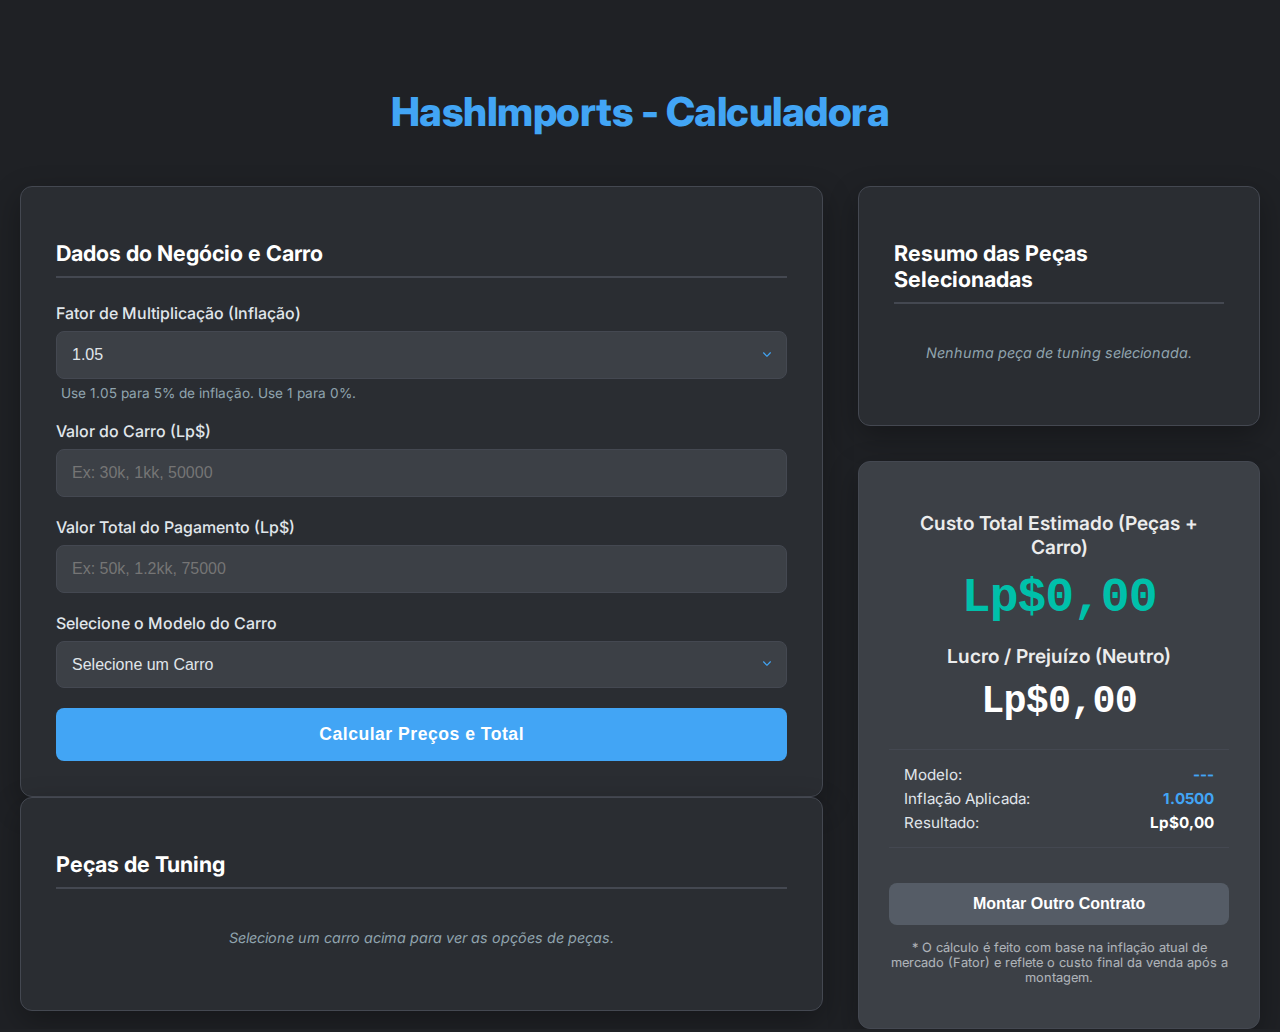
<file: index.html>
<!DOCTYPE html>
<html lang="pt-BR">
<head>
    <meta charset="UTF-8">
    <meta name="viewport" content="width=device-width, initial-scale=1.0">
    <title>HashImports - Calculadora</title>
    <link rel="stylesheet" href="style.css"> 
</head>
<body>
    <div id="countdownContainer" style="
    background-color: #3c4046; 
    color: #00c0aa; 
    padding: 10px; 
    border-radius: 8px; 
    margin-bottom: 20px; 
    text-align: center; 
    font-weight: bold;
    display: none; /* Inicia oculto e será mostrado pelo script */
">
    Sua chave expira em: <span id="countdownTimer" style="color: #42a5f5;">--:--:--</span>
</div>

    <div class="container-principal">
        <h1>HashImports - Calculadora</h1>

        <div class="main-content-wrapper">
            
            <div class="coluna-controles">
                <div class="card">
                    <h2>Dados do Negócio e Carro</h2>

                    <div class="input-group secao-controle">
                        <label for="currentInflation">Fator de Multiplicação (Inflação)</label>
                        <input type="number" id="currentInflation" value="1.05" step="0.0001" min="0">
                        <p class="info-fator">Use 1.05 para 5% de inflação. Use 1 para 0%.</p>
                    </div>

                    <div class="input-group secao-controle">
                        <label for="carValueInput">Valor do Carro (Lp$)</label>
                        <input type="text" id="carValueInput" placeholder="Ex: 30k, 1kk, 50000">
                    </div>
                    
                    <div class="input-group secao-controle">
                        <label for="contractValueInput">Valor Total do Pagamento (Lp$)</label>
                        <input type="text" id="contractValueInput" placeholder="Ex: 50k, 1.2kk, 75000">
                    </div>

                    <div class="input-group secao-controle">
                        <label for="carSelector">Selecione o Modelo do Carro</label>
                        <select id="carSelector">
                            </select>
                    </div>

                    <div class="secao-controle">
                        <button id="calculateBtn">Calcular Preços e Total</button>
                    </div>
                </div>

                <div class="card">
                    <h2>Peças de Tuning</h2>
                    <div id="dynamicPieceSelectors">
                        <p class="placeholder-text">Selecione um carro acima para ver as opções de peças.</p>
                        </div>
                </div>
            </div>

            <div class="coluna-resultado">
                <div class="card">
                    <h2>Resumo das Peças Selecionadas</h2>
                    <div id="selectedPiecesList">
                        <p class="placeholder-text-summary">Selecione as peças para visualizar o resumo.</p>
                    </div>
                </div>
                
                <div class="card secao-resultado">
                    <h3>Custo Total Estimado (Peças + Carro)</h3>
                    <span id="totalCost">Lp$0.00</span>
                    
                    <h3>Lucro / Prejuízo <span id="alertStatus"></span></h3>
                    <span id="finalCostDisplay" class="neutro">Lp$0.00</span>
                    
                    <div class="result-details">
                        <p>Modelo: <strong id="resultCarModel">---</strong></p>
                        <p>Inflação Aplicada: <strong id="resultInflationFactor">---</strong></p>
                        <p>Resultado: <strong id="resultFinalStatus">---</strong></p>
                    </div>
                    
                    <button id="resetContractBtn">Montar Outro Contrato</button>
                    
                    <p class="nota-final">
                        * O cálculo é feito com base na inflação atual de mercado (Fator)
                        e reflete o custo final da venda após a montagem.
                    </p>
                </div>
            </div>

        </div>
    </div>

    <script src="script.js"></script>
    <script>
document.addEventListener('DOMContentLoaded', () => {
    const countdownContainer = document.getElementById('countdownContainer');
    const countdownTimer = document.getElementById('countdownTimer');
    const expiresAtISO = sessionStorage.getItem('keyExpiresAt');
    const activeKey = sessionStorage.getItem('serialKeyActive');

    // ----------------------------------------------------------
    //  CONFIGURAÇÃO PARA LOGOUT AUTOMÁTICO
    // ----------------------------------------------------------
    const LOGIN_PAGE_URL = "login.html"; // Garanta que este é o nome correto
    const SESSION_KEY_LOCK = "serialKeyLock";
    
    // Função para fazer o logout e liberar a chave
    function forceLogout() {
        // Libera a chave do lock global no localStorage
        if (localStorage.getItem(SESSION_KEY_LOCK) === activeKey) {
             localStorage.removeItem(SESSION_KEY_LOCK);
        }
        // Limpa a sessão
        sessionStorage.removeItem('serialKeyActive');
        sessionStorage.removeItem('keyExpiresAt');
        
        alert("Sua chave de acesso expirou! Você será redirecionado para o login.");
        window.location.href = LOGIN_PAGE_URL;
    }

    // ----------------------------------------------------------
    // LÓGICA DO CONTADOR
    // ----------------------------------------------------------
    if (!expiresAtISO || !activeKey) {
        // Se não houver data de expiração ou chave ativa, redireciona para login (segurança)
        countdownContainer.style.display = 'none';
        // forceLogout(); // Pode ser agressivo demais. Apenas escondemos se não há dados.
        return; 
    }
    
    const expirationDate = new Date(expiresAtISO);
    countdownContainer.style.display = 'block';

    function updateCountdown() {
        const now = new Date();
        const diff = expirationDate.getTime() - now.getTime(); // Diferença em milissegundos

        if (diff <= 0) {
            clearInterval(timerInterval);
            countdownTimer.textContent = "EXPIRADO!";
            forceLogout(); // Chama o logout automático
            return;
        }

        const days = Math.floor(diff / (1000 * 60 * 60 * 24));
        const hours = Math.floor((diff % (1000 * 60 * 60 * 24)) / (1000 * 60 * 60));
        const minutes = Math.floor((diff % (1000 * 60 * 60)) / (1000 * 60));
        const seconds = Math.floor((diff % (1000 * 60)) / 1000);

        // Formata com zeros à esquerda
        const d = days > 0 ? `${days}d ` : '';
        const h = String(hours).padStart(2, '0');
        const m = String(minutes).padStart(2, '0');
        const s = String(seconds).padStart(2, '0');
        
        countdownTimer.textContent = `${d}${h}:${m}:${s}`;
    }

    // Atualiza o contador imediatamente e depois a cada segundo
    updateCountdown();
    const timerInterval = setInterval(updateCountdown, 1000);

    // Adiciona um listener para o evento beforeunload
    window.addEventListener('beforeunload', () => {
        clearInterval(timerInterval);
    });
});
</script>
</body>
</html>
</file>
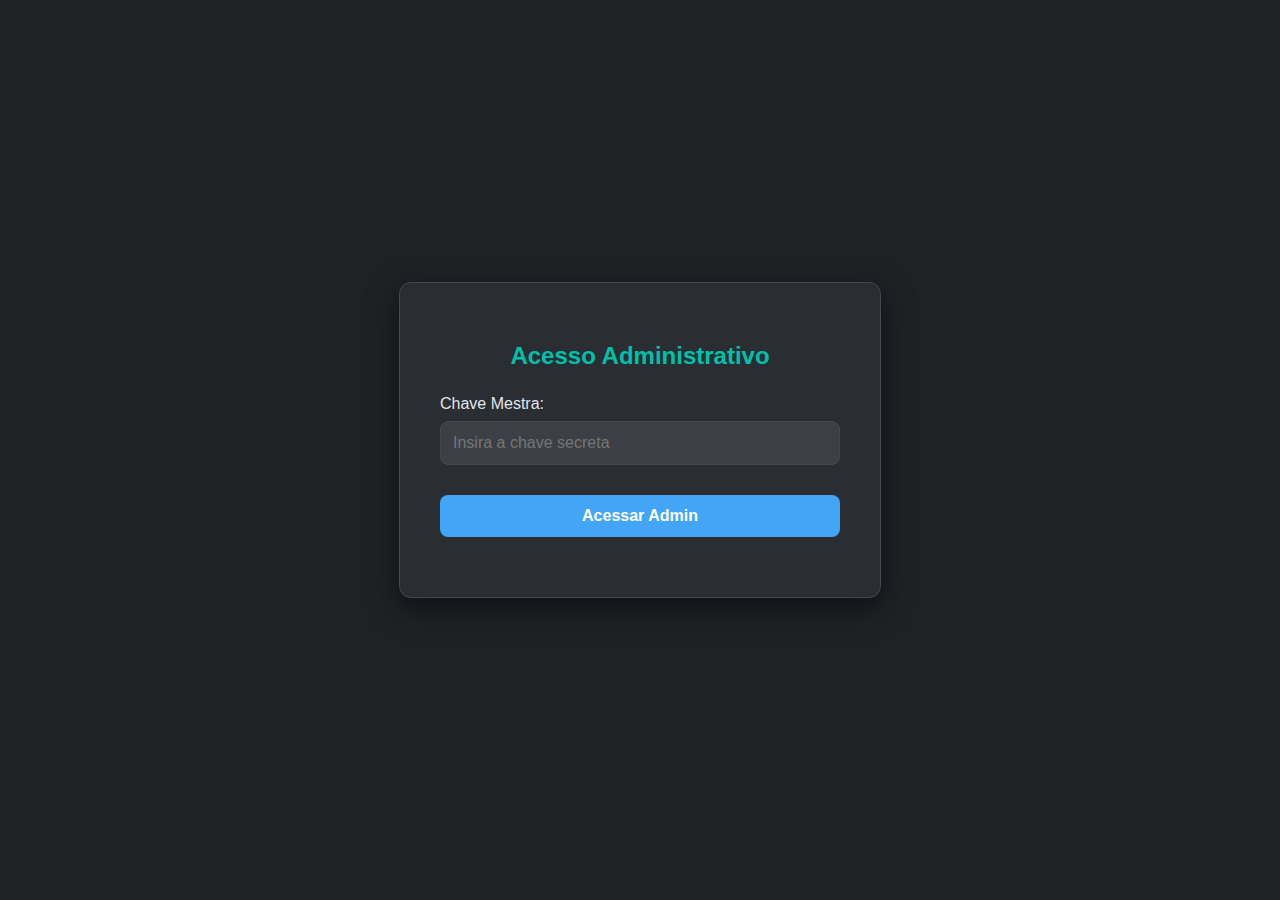
<file: admin.html>
<!DOCTYPE html>
<html lang="pt-BR">
<head>
    <meta charset="UTF-8">
    <meta name="viewport" content="width=device-width, initial-scale=1.0">
    <title>Geração de Chaves Admin</title>
    <style>
        /* CSS re-utilizado para consistência */
        body {
            font-family: 'Inter', sans-serif;
            background-color: #1f2125;
            color: #e0e6eb;
            display: flex;
            justify-content: center;
            align-items: center;
            min-height: 100vh;
            margin: 0;
            flex-direction: column;
        }
        .container {
            background-color: #2a2d32;
            padding: 40px;
            border-radius: 12px;
            box-shadow: 0 10px 30px rgba(0, 0, 0, 0.5);
            width: 400px;
            max-width: 90%;
            text-align: center;
            border: 1px solid #444851;
            margin-bottom: 20px;
        }
        h2 {
            color: #00c0aa;
            margin-bottom: 25px;
            font-weight: 700;
        }
        .input-group {
            margin-bottom: 20px;
            text-align: left;
        }
        label {
            display: block;
            margin-bottom: 8px;
            font-weight: 500;
        }
        input[type="text"], input[type="password"], input[type="number"], select {
            width: 100%;
            padding: 12px;
            border: 1px solid #444851;
            border-radius: 8px;
            box-sizing: border-box;
            background-color: #3c4046;
            color: #e0e6eb;
            font-size: 16px;
        }
        .duration-group {
            display: flex;
            gap: 10px;
            align-items: flex-end;
        }
        .duration-group input {
            flex: 2;
        }
        .duration-group select {
            flex: 1;
            width: auto;
        }
        button {
            width: 100%;
            padding: 12px;
            margin-top: 10px;
            border: none;
            border-radius: 8px;
            background-color: #42a5f5;
            color: white;
            font-size: 16px;
            font-weight: 600;
            cursor: pointer;
            transition: background-color 0.2s;
        }
        button.generate {
            background-color: #00c0aa;
        }
        button.generate:hover {
            background-color: #00a08e;
        }
        #message {
            margin-top: 20px;
            font-weight: 500;
        }
        .success { color: #4caf50; }
        .error { color: #ef5350; }
        .info { color: #42a5f5; }
        
        #keyList {
            font-size: 0.85em;
            word-break: break-all;
            margin-top: 15px;
            padding: 10px;
            background-color: #3c4046;
            border-radius: 6px;
            max-height: 250px;
            overflow-y: auto;
            text-align: left;
        }
        .key-item {
            padding: 8px 0;
            border-bottom: 1px dotted #555;
            display: flex;
            flex-direction: column;
        }
        .key-item:last-child {
            border-bottom: none;
        }
        .key-info {
            display: flex;
            justify-content: space-between;
            align-items: center;
        }
        .key-info span {
            font-weight: 600;
            color: #42a5f5;
        }
        .key-info small {
            font-size: 0.8em;
            color: #aaa;
        }
        .key-item.expired span {
            color: #ef5350;
        }
        .delete-btn {
            background: #ef5350;
            color: white;
            border: none;
            padding: 4px 8px;
            border-radius: 4px;
            cursor: pointer;
            font-size: 0.75em;
        }
        .delete-btn:hover {
            background: #d32f2f;
        }
    </style>
</head>
<body>

    <div class="container" id="loginAdminContainer">
        <h2>Acesso Administrativo</h2>
        <form id="adminLoginForm">
            <div class="input-group">
                <label for="masterKey">Chave Mestra:</label>
                <input type="password" id="masterKey" required placeholder="Insira a chave secreta">
            </div>
            <button type="submit">Acessar Admin</button>
        </form>
        <p id="message"></p>
    </div>

    <div class="container" id="adminDashboard" style="display:none;">
        <h2>🔑 Gerenciador de Chaves</h2>
        <p class="success">Acesso Concedido.</p>
        
        <div class="input-group">
            <label>Duração da Nova Chave:</label>
            <div class="duration-group">
                <input type="number" id="durationValue" value="30" min="1" required>
                <select id="durationUnit">
                    <option value="days">Dias</option>
                    <option value="hours">Horas</option>
                </select>
            </div>
        </div>
        
        <button id="generateKeyBtn" class="generate">Gerar e Salvar Nova Chave</button>
        
        <p style="margin-top: 20px; font-weight: 600; color: #42a5f5; border-bottom: 1px solid #444851; padding-bottom: 5px;">Chaves Válidas Salvas Localmente:</p>
        <div id="keyList"></div>
        
        <button id="logoutAdminBtn" style="background-color: #555c66;">Sair do Admin</button>
    </div>

    <script>
        // **********************************************************
        //  CHAVE SECRETA DO ADMINISTRADOR - MUDE ESTA CHAVE!
        // **********************************************************
        const MASTER_KEY = "JANSENGF"; 
        // **********************************************************

        // --- CONFIGURAÇÃO DE CHAVES ---
        const LOCAL_STORAGE_KEYS = "validSerialKeys";
        // As chaves default agora são objetos com uma validade longa (ex: 10 anos)
        const DEFAULT_KEYS = [
            { key: "TESTE-5678-FREE", expires: new Date(Date.now() + 315360000000).toISOString() }
        ];
        let VALID_KEYS = [];

        // --- FUNÇÕES DE UTILIDADE ---

        function loadKeys() {
            const storedKeys = localStorage.getItem(LOCAL_STORAGE_KEYS);
            if (storedKeys) {
                // Filtra e converte o JSON
                VALID_KEYS = JSON.parse(storedKeys).filter(k => k.key && k.expires); 
            } else {
                VALID_KEYS = DEFAULT_KEYS;
                localStorage.setItem(LOCAL_STORAGE_KEYS, JSON.stringify(DEFAULT_KEYS));
            }
        }
        
        function saveKeys() {
            localStorage.setItem(LOCAL_STORAGE_KEYS, JSON.stringify(VALID_KEYS));
            updateKeyListDisplay();
        }

        function generateUniqueKey() {
            const part = () => Math.random().toString(36).substring(2, 6).toUpperCase();
            return `${part()}-${part()}-${part()}`;
        }
        
        function formatExpirationDate(isoString) {
            const date = new Date(isoString);
            const now = new Date();
            if (isNaN(date.getTime())) return "Data Inválida";
            
            const isExpired = date < now;
            
            const formatted = date.toLocaleString('pt-BR', {
                year: 'numeric',
                month: 'numeric',
                day: 'numeric',
                hour: '2-digit',
                minute: '2-digit'
            });
            
            if (isExpired) return `Expirada em: ${formatted}`;
            
            // Calcula o tempo restante
            const diffMs = date.getTime() - now.getTime();
            const diffDays = Math.floor(diffMs / (1000 * 60 * 60 * 24));
            const diffHours = Math.floor((diffMs % (1000 * 60 * 60 * 24)) / (1000 * 60 * 60));
            
            let remaining = "";
            if (diffDays > 0) remaining += `${diffDays}d `;
            remaining += `${diffHours}h`;
            
            return `Válida por: ${remaining} (Expira em: ${formatted})`;
        }

        function updateKeyListDisplay() {
            const list = document.getElementById('keyList');
            if (!list) return;
            
            // Ordena as chaves: Expiradas por último, depois por data de expiração
            const sortedKeys = VALID_KEYS.sort((a, b) => {
                const isAExpired = new Date(a.expires) < new Date();
                const isBExpired = new Date(b.expires) < new Date();
                
                if (isAExpired !== isBExpired) {
                    return isAExpired ? 1 : -1; // Coloca expiradas no final
                }
                return new Date(a.expires) - new Date(b.expires); // Ordena pela data
            });


            list.innerHTML = sortedKeys.map((keyObj, index) => {
                const isExpired = new Date(keyObj.expires) < new Date();
                const statusClass = isExpired ? 'expired' : 'valid';
                const displayText = formatExpirationDate(keyObj.expires);
                
                // Encontra o índice original para o botão de deletar
                const originalIndex = VALID_KEYS.findIndex(k => k.key === keyObj.key);
                
                return `<div class="key-item ${statusClass}">
                    <div class="key-info">
                        <span>${keyObj.key}</span>
                        <button class="delete-btn" data-index="${originalIndex}">X</button>
                    </div>
                    <small>${displayText}</small>
                </div>`;
            }).join('');

            list.querySelectorAll('.delete-btn').forEach(button => {
                button.addEventListener('click', handleDeleteKey);
            });

            if (VALID_KEYS.length === 0) {
                 list.innerHTML = `<div class="key-item info">Nenhuma chave válida salva.</div>`;
            }
        }
        
        // --- ADMIN FUNÇÕES ---

        function handleDeleteKey(event) {
            const indexToDelete = parseInt(event.target.dataset.index);
            
            if (confirm(`Tem certeza que deseja DELETAR a chave ${VALID_KEYS[indexToDelete].key}?`)) {
                VALID_KEYS.splice(indexToDelete, 1);
                saveKeys();
            }
        }
        
        function handleGenerateKey() {
            const durationValue = parseInt(document.getElementById('durationValue').value);
            const durationUnit = document.getElementById('durationUnit').value;
            
            if (isNaN(durationValue) || durationValue <= 0) {
                 alert("Por favor, insira uma duração válida (número maior que zero).");
                 return;
            }
            
            let ms = 0;
            if (durationUnit === 'days') {
                ms = durationValue * 24 * 60 * 60 * 1000;
            } else if (durationUnit === 'hours') {
                ms = durationValue * 60 * 60 * 1000;
            }
            
            const expirationTime = new Date(Date.now() + ms).toISOString();
            const newKey = generateUniqueKey();
            
            const newKeyObject = {
                key: newKey,
                expires: expirationTime
            };
            
            VALID_KEYS.push(newKeyObject);
            saveKeys(); 
            
            alert(`Nova chave gerada: ${newKey}\nExpira em: ${formatExpirationDate(expirationTime).replace(/.*(Expira em: )/, '$1')}`);
        }
        
        function handleAdminLogin(event) {
            event.preventDefault();
            const masterKeyInput = document.getElementById('masterKey').value.trim().toUpperCase();
            
            if (masterKeyInput === MASTER_KEY) {
                document.getElementById('loginAdminContainer').style.display = 'none';
                document.getElementById('adminDashboard').style.display = 'block';
                updateKeyListDisplay();
            } else {
                setMessage('Erro: Chave mestra incorreta.', 'error');
            }
        }
        
        function handleAdminLogout() {
            document.getElementById('adminDashboard').style.display = 'none';
            document.getElementById('loginAdminContainer').style.display = 'block';
            document.getElementById('masterKey').value = '';
            setMessage('Acesso Admin deslogado.', 'info');
        }

        // --- INICIALIZAÇÃO ---
        
        loadKeys();
        
        document.getElementById('adminLoginForm').addEventListener('submit', handleAdminLogin);
        document.getElementById('generateKeyBtn').addEventListener('click', handleGenerateKey);
        document.getElementById('logoutAdminBtn').addEventListener('click', handleAdminLogout);
        
        setMessage('Insira a chave mestra para acessar a administração.', 'info');
    </script>
</body>
</html>
</file>
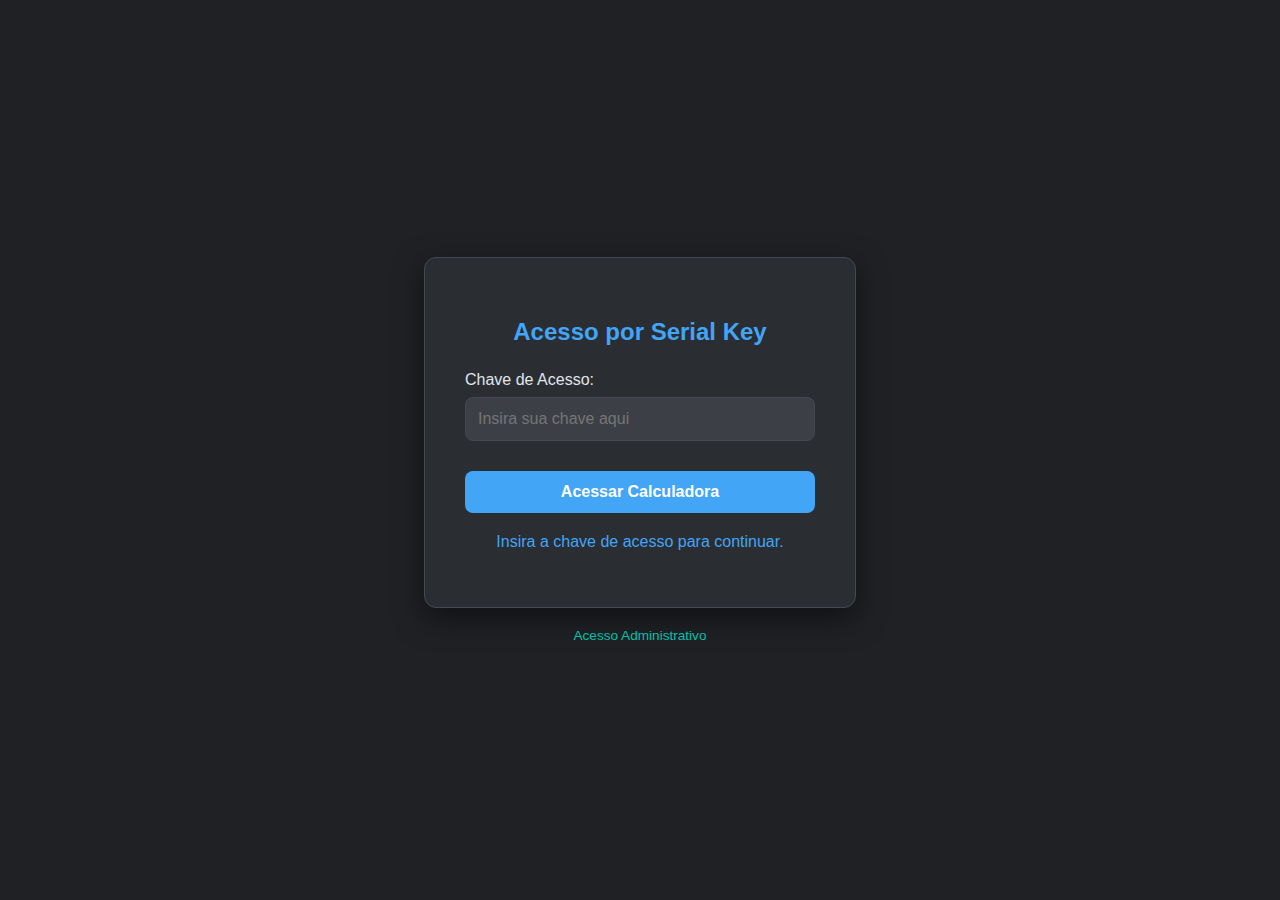
<file: login.html>
<!DOCTYPE html>
<html lang="pt-BR">
<head>
    <meta charset="UTF-8">
    <meta name="viewport" content="width=device-width, initial-scale=1.0">
    <title>Acesso por Serial Key</title>
    
    <style>
        /* CSS re-utilizado */
        body {
            font-family: 'Inter', sans-serif;
            background-color: #1f2125;
            color: #e0e6eb;
            display: flex;
            justify-content: center;
            align-items: center;
            min-height: 100vh;
            margin: 0;
            flex-direction: column;
        }
        .container {
            background-color: #2a2d32;
            padding: 40px;
            border-radius: 12px;
            box-shadow: 0 10px 30px rgba(0, 0, 0, 0.5);
            width: 350px;
            max-width: 90%;
            text-align: center;
            border: 1px solid #444851;
        }
        h2 {
            color: #42a5f5;
            margin-bottom: 25px;
            font-weight: 700;
        }
        .input-group {
            margin-bottom: 20px;
            text-align: left;
        }
        label {
            display: block;
            margin-bottom: 8px;
            font-weight: 500;
        }
        input[type="text"] {
            width: 100%;
            padding: 12px;
            border: 1px solid #444851;
            border-radius: 8px;
            box-sizing: border-box;
            background-color: #3c4046;
            color: #e0e6eb;
            font-size: 16px;
        }
        button {
            width: 100%;
            padding: 12px;
            margin-top: 10px;
            border: none;
            border-radius: 8px;
            background-color: #42a5f5;
            color: white;
            font-size: 16px;
            font-weight: 600;
            cursor: pointer;
            transition: background-color 0.2s;
        }
        button:hover {
            background-color: #3385cc;
        }
        #message {
            margin-top: 20px;
            font-weight: 500;
        }
        .success { color: #4caf50; }
        .error { color: #ef5350; }
        .info { color: #42a5f5; }
        
        .admin-link {
            font-size: 0.85em;
            margin-top: 20px;
        }
        .admin-link a {
            color: #00c0aa;
            text-decoration: none;
        }
    </style>
</head>
<body>
    

    <div class="container" id="loginContainer">
        <h2>Acesso por Serial Key</h2>
        <form id="loginForm">
            <div class="input-group">
                <label for="serialKey">Chave de Acesso:</label>
                <input type="text" id="serialKey" required placeholder="Insira sua chave aqui">
            </div>
            <button type="submit">Acessar Calculadora</button>
        </form>
        <p id="message"></p>
    </div>
    
    <div class="admin-link">
        <a href="admin.html">Acesso Administrativo</a>
    </div>

    <script>
        // **********************************************************
        //  CONFIGURAÇÃO PRINCIPAL: ALVO DE REDIRECIONAMENTO
        // **********************************************************
       const TARGET_URL = "/index.html"; // Tenta usar o caminho absoluto 
        // **********************************************************

        // --- CHAVES E CONFIGURAÇÃO INICIAL ---
        const SESSION_KEY_LOCK = "serialKeyLock";
        const SESSION_ACTIVE_USER = "serialKeyActive";
        const LOCAL_STORAGE_KEYS = "validSerialKeys";

        let VALID_KEYS = []; // Agora armazena objetos: { key: "...", expires: "..." }
        
        // --- FUNÇÕES DE UTILIDADE ---

        function loadKeys() {
            const storedKeys = localStorage.getItem(LOCAL_STORAGE_KEYS);
            if (storedKeys) {
                // Filtra para garantir que só objetos válidos sejam considerados
                VALID_KEYS = JSON.parse(storedKeys).filter(k => k.key && k.expires);
            }
            // Se não houver chaves válidas salvas, VALID_KEYS será []
        }
        
        function setMessage(text, type) {
            const messageElement = document.getElementById('message');
            messageElement.textContent = text;
            messageElement.className = '';
            messageElement.classList.add(type);
        }

        // --- FUNÇÃO PRINCIPAL DE ACESSO ---

        function handleLogin(event) {
           // --- FUNÇÃO PRINCIPAL DE ACESSO (CORRIGIDA) ---

        function handleLogin(event) {
            event.preventDefault();

            const serialKey = document.getElementById('serialKey').value.trim().toUpperCase();
            setMessage('Verificando chave...', 'info');
            
            const keyObject = VALID_KEYS.find(k => k.key === serialKey);

            // 1. Verifica se a chave existe
            if (!keyObject) {
                setMessage('Erro: Chave de acesso inválida.', 'error');
                return;
            }
            
            // 2. Verifica a validade (expiração)
            const expirationDate = new Date(keyObject.expires);
            const currentDate = new Date();
            
            if (currentDate > expirationDate) {
                const expiredDate = expirationDate.toLocaleString('pt-BR');
                setMessage(`Erro: Sua chave expirou em ${expiredDate}.`, 'error');
                return;
            }

            // 3. Verifica uso simultâneo (lock)
            const globalLock = localStorage.getItem(SESSION_KEY_LOCK);
            
            if (globalLock === serialKey) {
                setMessage('Erro: Esta chave já está sendo utilizada por outro usuário.', 'error');
                return;
            }
            
            // 4. Bloqueia e Redireciona
            try {
                // Tenta salvar as informações de sessão
                localStorage.setItem(SESSION_KEY_LOCK, serialKey); 
                sessionStorage.setItem(SESSION_ACTIVE_USER, serialKey); 
                sessionStorage.setItem('keyExpiresAt', keyObject.expires); 

                setMessage('Login bem-sucedido! Redirecionando para a calculadora...', 'success');
                
                setTimeout(() => {
                    window.location.href = TARGET_URL;
                }, 1000); 
                
            } catch (e) {
                // *** BLOCO CATCH COMPLETO E FUNCIONAL ***
                // Este bloco trata erros ao tentar usar o localStorage (ex: Navegador em modo privado)
                setMessage('Erro: Falha ao bloquear a chave localmente. Tente limpar o cache do navegador.', 'error');
                localStorage.removeItem(SESSION_KEY_LOCK);
            }
        }
        }
        
        // --- INICIALIZAÇÃO ---
        loadKeys();
        document.getElementById('loginForm').addEventListener('submit', handleLogin);
        setMessage('Insira a chave de acesso para continuar.', 'info');
        
    </script>
</body>
</html>
</file>
<file: style.css>
/* CSS para um design elegante, moderno e Dark Mode Sutil */
@import url('https://fonts.googleapis.com/css2?family=Inter:wght@300;400;600;700;900&display=swap');

:root {
    --cor-fundo-principal: #1f2125;   /* Quase preto, fundo principal elegante */
    --cor-cartao: #2a2d32;           /* Fundo dos cartões (mais escuro que o fundo) */
    --cor-input-bg: #3c4046;         /* Fundo dos inputs e selects (cinza escuro) */
    --cor-texto: #e0e6eb;            /* Texto principal (branco suave) */
    --cor-titulo: #ffffff;           /* Títulos em branco puro */
    --cor-principal: #42a5f5;        /* Azul vibrante (acentos, botões) */
    --cor-secundaria: #00c0aa;       /* Cían para destaque (resultados, alerta) */
    --cor-borda-suave: #444851;      /* Borda para separação suave */
    
    /* CORES DE RESULTADO */
    --cor-total-bg: #3c4046;         /* Background do Custo Total */
    --cor-lucro: #4caf50;            /* Verde vibrante para Lucro */
    --cor-prejuizo: #ef5350;         /* Vermelho vibrante para Prejuízo */

    /* Sombra mais pronunciada e moderna */
    --sombra-elegante: 0 10px 30px rgba(0, 0, 0, 0.3); 
}

/* Garante que o fundo cubra toda a área visível do navegador */
html, body {
    height: 100%;
}

body {
    font-family: 'Inter', sans-serif;
    background-color: var(--cor-fundo-principal); 
    color: var(--cor-texto);
    margin: 0;
    padding: 60px 20px; 
    display: flex;
    justify-content: center;
    align-items: flex-start;
    min-height: 100vh;
}

.container-principal {
    max-width: 1250px; 
    width: 100%;
    padding: 0; 
}

h1 {
    color: var(--cor-principal);
    text-align: center;
    margin-bottom: 50px; 
    font-weight: 800; 
    font-size: 2.5em;
    letter-spacing: -0.5px;
}

h2 {
    color: var(--cor-titulo); 
    font-size: 1.35em;
    margin-bottom: 25px;
    font-weight: 700;
    border-bottom: 2px solid var(--cor-borda-suave);
    padding-bottom: 10px;
}

/* Espaçamento para todas as caixas de input/select/grupo */
.input-group {
    margin-bottom: 20px; 
}

/* TÍTULO DO GRUPO PRINCIPAL (Ex: Motor, Turbo) */
.group-header {
    color: var(--cor-principal); /* Cor de destaque */
    font-size: 1.5em;
    font-weight: 700;
    margin-top: 35px; 
    margin-bottom: 5px; 
    padding-bottom: 5px;
    border-bottom: 1px solid var(--cor-borda-suave);
}

/* Separador visual entre os grandes grupos */
.group-separator {
    height: 1px;
    background-color: var(--cor-borda-suave);
    margin: 30px 0; /* Espaçamento grande entre grupos */
    opacity: 0.5;
}


/* LAYOUT DE COLUNAS */
.main-content-wrapper {
    display: flex;
    gap: 35px; 
}
.coluna-controles {
    flex: 2; 
    min-width: 450px;
}
.coluna-resultado {
    flex: 1; 
    min-width: 300px;
    display: flex;
    flex-direction: column;
    gap: 35px;
}

/* Estilo de Cartão (Card) */
.card {
    background-color: var(--cor-cartao); 
    padding: 35px; 
    border-radius: 12px; 
    box-shadow: var(--sombra-elegante); 
    border: 1px solid var(--cor-borda-suave); 
    transition: transform 0.2s;
}
.card:hover {
    transform: translateY(-2px); 
}

/* DESTAQUE DE CATEGORIA (Aplicado a Cabeçote, Coletor, etc.) */
.category-title {
    display: block; 
    text-align: left; 
    font-weight: 700;
    font-size: 1em;
    color: var(--cor-secundaria);
    background-color: rgba(0, 192, 170, 0.1); 
    padding: 8px 15px; 
    margin-bottom: 15px;
    border-radius: 6px; 
    letter-spacing: 0.5px;
}

/* ESTILIZAÇÃO DOS INPUTS E SELECTS */
.secao-controle label,
#dynamicPieceSelectors label {
    font-weight: 500;
    color: var(--cor-texto);
    display: block;
    margin-bottom: 8px;
}

.secao-controle input[type="number"], 
.secao-controle input[type="text"], 
.secao-controle select,
#dynamicPieceSelectors select {
    padding: 14px 15px; 
    border: 1px solid var(--cor-borda-suave); 
    border-radius: 8px; 
    width: 100%;
    box-sizing: border-box;
    font-size: 16px;
    color: var(--cor-texto);
    background-color: var(--cor-input-bg); 
    transition: border-color 0.2s, box-shadow 0.2s, background-color 0.2s;
    -webkit-appearance: none;
    -moz-appearance: none;
    appearance: none;
    background-image: url('data:image/svg+xml;charset=US-ASCII,%3Csvg%20xmlns%3D%22http%3A%2F%2Fwww.w3.org%2F2000%2Fsvg%22%20width%3D%22292.4%22%20height%3D%22292.4%22%3E%3Cpath%20fill%3D%22%2342a5f5%22%20d%3D%22M287%2069.4a17.6%2017.6%200%200%200-24.8%200l-88%2088-88-88a17.6%2017.6%200%200%200-24.8%2024.8l100%20100c6.4%206.4%2018%206.4%2024.8%200l100-100a17.6%2017.6%200%200%200%200-24.8z%22%2F%3E%3C%2Fsvg%3E');
    background-repeat: no-repeat;
    background-position: right 15px top 50%;
    background-size: 10px; 
}
.secao-controle input[type="text"] {
    background-image: none; 
}

.secao-controle input:focus, 
.secao-controle select:focus,
#dynamicPieceSelectors select:focus {
    border-color: var(--cor-principal); 
    box-shadow: 0 0 0 2px rgba(66, 165, 245, 0.5); 
    outline: none;
    background-color: #33373d;
}

/* CLASSE DE DESTAQUE PARA SELECT PREENCHIDO */
#dynamicPieceSelectors select.selected-piece-highlight {
    background-color: var(--cor-input-bg); 
    border-color: var(--cor-secundaria);
    box-shadow: 0 0 0 1px var(--cor-secundaria);
}

/* BOTÃO DE CÁLCULO */
.secao-controle button {
    background-color: var(--cor-principal); 
    color: white;
    padding: 16px 20px;
    border: none;
    border-radius: 8px;
    cursor: pointer;
    font-weight: 700;
    font-size: 1.1em;
    width: 100%;
    transition: background-color 0.2s, transform 0.1s;
    letter-spacing: 0.5px;
}

.secao-controle button:hover {
    background-color: #3385cc; 
    transform: translateY(-2px);
}

/* Estilo de Informação e Fator */
.info-fator {
    font-size: 0.85em;
    color: #90a4ae;
    margin-top: 6px;
    padding-left: 5px;
}

/* Seção de Resumo de Peças */
.piece-item {
    display: block;
    border-bottom: 1px dashed var(--cor-borda-suave);
    padding: 10px 0;
    font-weight: 400;
}
.piece-item strong {
    color: var(--cor-principal); 
    font-weight: 600;
}
.placeholder-text, .placeholder-text-summary {
    color: #90a4ae;
    text-align: center;
    padding: 15px 0;
    font-style: italic;
    font-size: 0.9em;
}

/* Seção de Resultado (Background de destaque) */
.secao-resultado {
    margin-top: 0;
    padding: 30px; 
    background-color: var(--cor-total-bg); 
    color: var(--cor-texto);
    border-radius: 12px;
    text-align: center;
    box-shadow: var(--sombra-elegante); 
    border: 1px solid var(--cor-borda-suave);
}

h3 {
    color: var(--cor-titulo); 
    font-size: 1.2em;
    margin-bottom: 12px;
    opacity: 0.9;
    font-weight: 600;
}

/* CUSTO TOTAL (Maior) - CORREÇÃO DE TAMANHO */
#totalCost {
    font-family: 'Consolas', monospace;
    font-size: 3.0em; 
    font-weight: 900;
    color: var(--cor-secundaria); 
    display: block;
    margin-top: 10px;
    letter-spacing: -1.0px; 
    overflow-wrap: break-word; 
}

/* CUSTO FINAL (Subtraído) - CORREÇÃO DE TAMANHO */
#finalCostDisplay {
    font-family: 'Consolas', monospace;
    font-size: 2.4em; 
    font-weight: 900;
    display: block;
    margin-top: 8px;
    letter-spacing: -0.8px; 
    overflow-wrap: break-word;
}

/* Estilo para os detalhes do resultado (Carro e Inflação) */
.result-details {
    text-align: left;
    margin: 25px 0 15px 0;
    padding: 10px 15px;
    border-top: 1px solid var(--cor-borda-suave);
    border-bottom: 1px solid var(--cor-borda-suave);
}
.result-details p {
    font-size: 0.95em;
    margin: 5px 0;
    font-weight: 400;
}
.result-details strong {
    color: var(--cor-principal);
    font-weight: 700;
    float: right; /* Alinha o valor à direita */
}

/* Classes para Lucro/Prejuízo */
.lucro {
    color: var(--cor-lucro) !important;
}
.prejuizo {
    color: var(--cor-prejuizo) !important;
}
.neutro {
    color: #ffffff; 
}

/* Garantir cor para os campos de detalhe */
.result-details strong.lucro { color: var(--cor-lucro) !important; }
.result-details strong.prejuizo { color: var(--cor-prejuizo) !important; }
.result-details strong.neutro { color: #ffffff !important; }

.nota-final {
    font-size: 0.8em;
    opacity: 0.7;
    margin-top: 15px;
}

/* NOVO: Estilo para o Botão de Reset */
#resetContractBtn {
    background-color: #555c66; /* Cinza mais suave */
    color: white;
    padding: 12px 20px;
    border: none;
    border-radius: 8px;
    cursor: pointer;
    font-weight: 600;
    font-size: 1em;
    width: 100%;
    margin-top: 20px; /* Espaçamento após detalhes */
    transition: background-color 0.2s, transform 0.1s;
}

#resetContractBtn:hover {
    background-color: #6a717d;
    transform: translateY(-1px);
}

/* Responsividade */
@media (max-width: 1050px) {
    .main-content-wrapper {
        flex-direction: column;
        gap: 35px;
    }
    .coluna-controles, .coluna-resultado {
        min-width: auto;
    }
    .coluna-controles > .card {
        margin-bottom: 35px;
    }
    h1 {
        font-size: 2em;
    }
    #totalCost {
        font-size: 2.8em; 
        letter-spacing: -1.5px;
    }
    #finalCostDisplay {
        font-size: 2.2em;
    }
}
@media (max-width: 600px) {
    body {
        padding: 30px 15px;
    }
    .card {
        padding: 25px;
    }
    #totalCost {
        font-size: 2.5em; 
    }
    #finalCostDisplay {
        font-size: 2.0em;
    }
}
</file>
